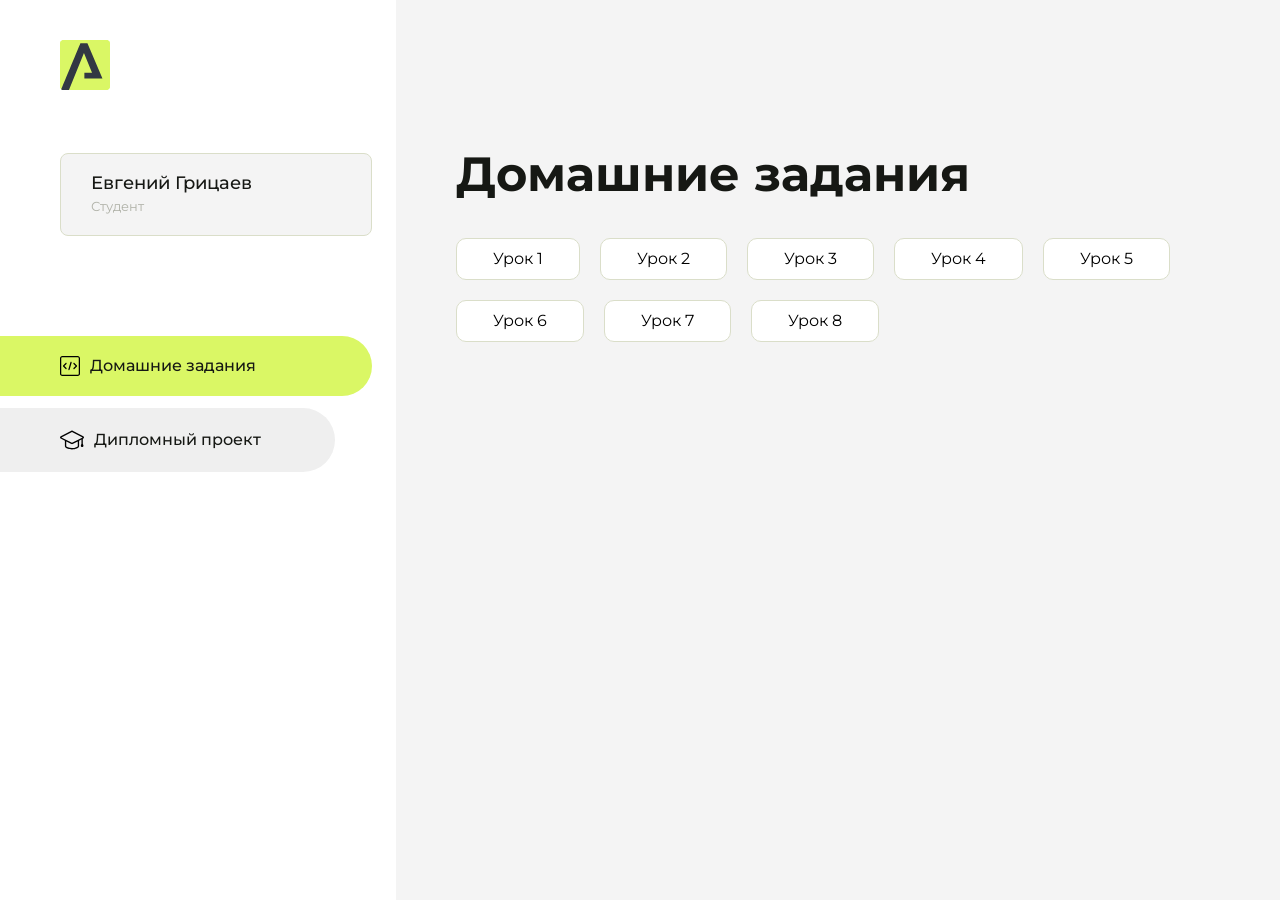
<file: index.html>
<!DOCTYPE html>
<html lang="en">
<head>
    <meta charset="UTF-8">
    <meta name="viewport" content="width=device-width, initial-scale=1.0">
    <title>Домашняя работа</title>
    <link rel="shortcut icon" href="src/logo.ico" type="image/x-icon">
    <link rel="preconnect" href="https://fonts.googleapis.com">
    <link rel="preconnect" href="https://fonts.gstatic.com" crossorigin>
    <link href="https://fonts.googleapis.com/css2?family=Montserrat:wght@400;500;700&family=Rubik:wght@500&display=swap"
          rel="stylesheet">
    <link rel="stylesheet" href="src/style.css">
</head>
<body id="body">
<div class="overlay" id="overlay"></div>
<div class="layout">
    <div class="burger" id="burger">
        <svg viewBox="0 0 24 24" fill="none" xmlns="http://www.w3.org/2000/svg">
            <g id="SVGRepo_bgCarrier" stroke-width="0"></g>
            <g id="SVGRepo_tracerCarrier" stroke-linecap="round" stroke-linejoin="round"></g>
            <g id="SVGRepo_iconCarrier">
                <path d="M4 18L20 18" stroke="#DAF765" stroke-width="2" stroke-linecap="round"></path>
                <path d="M4 12L20 12" stroke="#DAF765" stroke-width="2" stroke-linecap="round"></path>
                <path d="M4 6L20 6" stroke="#DAF765" stroke-width="2" stroke-linecap="round"></path>
            </g>
        </svg>
    </div>
    <aside class="sidebar" id="sidebar">
        <div class="sidebar__inner">
            <div class="logo">
                <svg width="50" height="50" viewBox="0 0 50 50" fill="none" xmlns="http://www.w3.org/2000/svg">
                    <g clip-path="url(#clip0_513_74730)">
                        <path d="M46.17 -0.257004H3.83C1.57281 -0.257004 -0.257 1.57281 -0.257 3.83V46.17C-0.257 48.4272 1.57281 50.257 3.83 50.257H46.17C48.4272 50.257 50.257 48.4272 50.257 46.17V3.83C50.257 1.57281 48.4272 -0.257004 46.17 -0.257004Z"
                              fill="#DAF765"/>
                        <path d="M24.375 38.4H42.461L27.441 3.1585H20.4355C20.4355 3.1585 6.7895 35.881 1.1945 49.294C2.015 50.0275 3.0945 50.257 3.6945 50.257H8.8445L23.954 13.07L32.0465 32.8285H24.375V38.4Z"
                              fill="#323843"/>
                    </g>
                    <defs>
                        <clipPath id="clip0_513_74730">
                            <rect width="50" height="50" fill="white"/>
                        </clipPath>
                    </defs>
                </svg>
            </div>
            <div class="sidebar__user">
                <div class="sidebar__name">Евгений Грицаев</div>
                <div class="sidebar__text">Студент</div>
            </div>
            <div class="sidebar__tabs">
                <div class="sidebar__item">
                    <button class="sidebar__button active" id="tasks">
                        <svg xmlns="http://www.w3.org/2000/svg" width="20" height="20" viewBox="0 0 20 20" fill="none">
                            <g clip-path="url(#clip0_704_74543)">
                                <path d="M17.7083 20H2.29167C1.0275 20 0 18.9725 0 17.7083V2.29167C0 1.0275 1.0275 0 2.29167 0H17.7083C18.9725 0 20 1.0275 20 2.29167V17.7083C20 18.9725 18.9725 20 17.7083 20ZM2.29167 1.25C1.7175 1.25 1.25 1.7175 1.25 2.29167V17.7083C1.25 18.2825 1.7175 18.75 2.29167 18.75H17.7083C18.2825 18.75 18.75 18.2825 18.75 17.7083V2.29167C18.75 1.7175 18.2825 1.25 17.7083 1.25H2.29167Z"
                                      fill="black"/>
                                <path d="M6.04167 13.125C5.88167 13.125 5.72167 13.0642 5.6 12.9417L3.1 10.4417C2.85583 10.1975 2.85583 9.80167 3.1 9.5575L5.6 7.0575C5.84417 6.81333 6.24 6.81333 6.48417 7.0575C6.72833 7.30167 6.72833 7.6975 6.48417 7.94167L4.42583 10L6.48417 12.0583C6.72833 12.3025 6.72833 12.6983 6.48417 12.9425C6.36167 13.0642 6.20167 13.125 6.04167 13.125Z"
                                      fill="black"/>
                                <path d="M8.95833 14.1667C8.9 14.1667 8.84 14.1583 8.78167 14.1417C8.45083 14.0442 8.26083 13.6967 8.35833 13.3658L10.4417 6.28251C10.5392 5.95084 10.8892 5.76417 11.2175 5.85917C11.5483 5.95667 11.7383 6.30417 11.6408 6.63501L9.5575 13.7183C9.47833 13.9908 9.22833 14.1667 8.95833 14.1667Z"
                                      fill="black"/>
                                <path d="M13.9583 13.125C13.7983 13.125 13.6383 13.0642 13.5167 12.9417C13.2725 12.6975 13.2725 12.3017 13.5167 12.0575L15.575 9.99916L13.5167 7.94083C13.2725 7.69666 13.2725 7.30083 13.5167 7.05666C13.7608 6.81249 14.1567 6.81249 14.4008 7.05666L16.9008 9.55666C17.145 9.80083 17.145 10.1967 16.9008 10.4408L14.4008 12.9408C14.2783 13.0642 14.1183 13.125 13.9583 13.125Z"
                                      fill="black"/>
                            </g>
                            <defs>
                                <clipPath id="clip0_704_74543">
                                    <rect width="20" height="20" fill="white"/>
                                </clipPath>
                            </defs>
                        </svg>
                        <span>Домашние задания</span></button>
                </div>
                <div class="sidebar__item">
                    <button class="sidebar__button" id="diplom">
                        <svg xmlns="http://www.w3.org/2000/svg" width="24" height="24" viewBox="0 0 24 24" fill="none">
                            <g clip-path="url(#clip0_704_74553)">
                                <path d="M23.2628 10.5971C23.7176 10.365 24 9.90375 24 9.39337C24 8.883 23.7176 8.42175 23.2628 8.18962L12.6135 2.75362C12.2291 2.55824 11.7705 2.55787 11.3854 2.75399L0.736875 8.19C0.282375 8.42175 0 8.883 0 9.39337C0 9.90375 0.282375 10.365 0.736875 10.5971L4.89038 12.7177V18.2074C4.89038 19.8154 8.412 21.393 12 21.393C15.5884 21.393 19.1096 19.815 19.1096 18.2074V12.7174L21.4609 11.517V15.8017L20.901 17.2305C20.7409 17.6389 20.7934 18.0994 21.0405 18.4616C21.2876 18.8246 21.6979 19.041 22.1366 19.041C22.5754 19.041 22.9852 18.8246 23.2324 18.462C23.4795 18.099 23.532 17.6385 23.3719 17.2301L22.8124 15.8021V10.827L23.2628 10.5971ZM17.7623 18.1721C17.6198 18.6375 15.3491 20.0419 12 20.0419C8.65088 20.0419 6.38025 18.6375 6.2415 18.2074V12.3037L6.23887 12.3019C6.23812 12.057 6.1065 11.8207 5.87325 11.7019L1.3515 9.39337L12 3.95737L22.6489 9.39337L12 14.8294L5.87325 11.7019C5.54063 11.5331 4.6695 11.6674 4.5 12C4.33012 12.3322 4.55813 12.5479 4.89038 12.7177L11.3857 16.0331C11.5781 16.1314 11.7889 16.1805 12 16.1805C12.2107 16.1805 12.4222 16.1314 12.6146 16.0331L17.7593 13.407L17.7623 18.1721Z"
                                      fill="black"/>
                            </g>
                            <defs>
                                <clipPath id="clip0_704_74553">
                                    <rect width="24" height="24" fill="white"/>
                                </clipPath>
                            </defs>
                        </svg>
                        <span>Дипломный проект</span></button>
                </div>
            </div>
        </div>

    </aside>
    <div class="content">
        <div class="container">
            <div class="content__block" id="tasksBlock">
                <div class="content__title">Домашние задания</div>
                <ul class="content__list">
                    <li class="content__list-item">
                        <a href="hello-arokenru/index.html">Урок 1</a>
                    </li>
                     <li class="content__list-item">
                        <a href="14. Домашнее задание (разметка статьи) Урок 14/index.html">Урок 2</a>
                    </li>
                     <li class="content__list-item">
                        <a href="Lesson 34. The table/index.html">Урок 3</a>
                    </li>
                    <li class="content__list-item">
                        <a href="41. Practice by forms/index.html">Урок 4</a>
                    </li>
                    <li class="content__list-item">
                        <a href="49. fit-studio/article.html">Урок 5</a>
                    </li>
                     <li class="content__list-item">
                        <a href=" 55. Practice Flexbox/index.html">Урок 6</a>
                    </li>
                      <li class="content__list-item">
                        <a href=" Урок № 62 Практика по псевдоэлементам/article.html">Урок 7</a>
                    </li>
                    <li class="content__list-item">
                        <a href="Урок № 72. Практика стилизации checkbox/index.html">Урок 8</a>
                    </li>
                </ul>
            </div>
            <div class="content__block hidden" id="diplomBlock">
                <div class="content__title">Дипломный проект</div>
                <div class="content__list-diplom">
                    <a href="ПАПКА-С-НОМЕРОМ-УРОКА">Ссылка на ДЗ</a>
                </div>
                <div class="content__decor">
                    <div class="content__decor-text">Давай проверим, чему ты научился!</div>
                    <div class="content__decor-img">
                        <img src="src/decor.png" alt="decor">
                    </div>
                </div>
            </div>
        </div>
    </div>
</div>
<script src="src/index.js"></script>
</body>
</html>
</file>
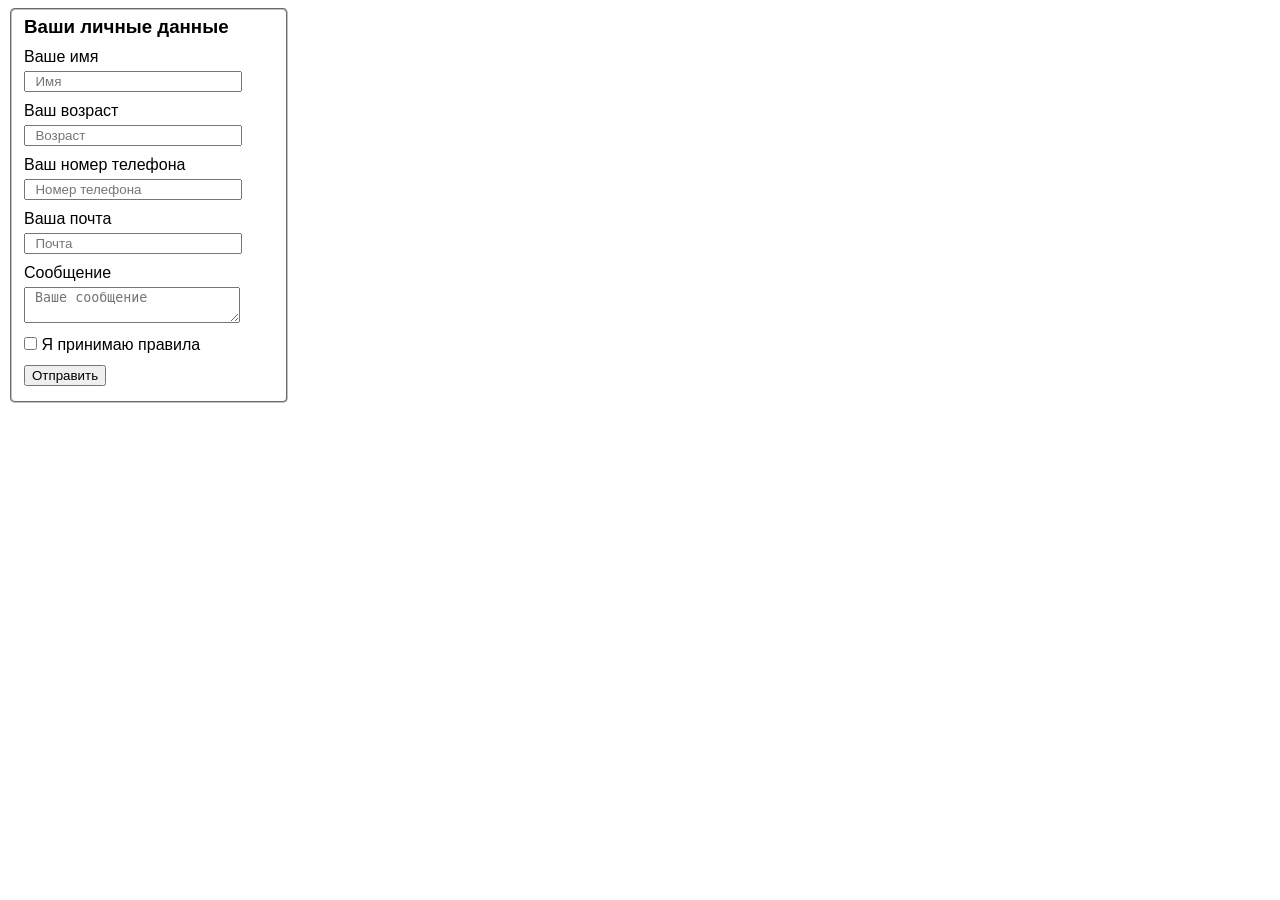
<file: 41. Practice by forms/index.html>
<!doctype html>
<html lang="ru">
	<head>
		<meta charset="UTF-8" />
		<meta name="viewport" content="width=device-width, initial-scale=1.0" />
		<link rel="stylesheet" href="./css/style.css" />
		<title>Home work (Practice by forms)</title>
	</head>
	<body>
		<form class="form">
			<fieldset class="form-group">
				<h3 class="heading">Ваши личные данные</h3>
				<label>Ваше имя</label>
				<input
					class="field"
					type="text"
					name="name"
					placeholder="  Имя"
					required
				/>
				<label> Ваш возраст</label>
				<input
					class="field"
					type="tel"
					name="age"
					placeholder="  Возраст"
					required
				/>
				<label>Ваш номер телефона </label>
				<input
					class="field"
					type="tel"
					name="telhon"
					placeholder="  Номер телефона"
					required
				/>
				<label> Ваша почта</label>
				<input
					class="field"
					type="email"
					name="email"
					placeholder="  Почта"
					required
				/>
				<label> Сообщение </label>
				<textarea name="textarea" placeholder=" Ваше сообщение"></textarea>
				<label>
					<input
						class="pravila"
						type="checkbox"
						name="pravila"
						inputmode="t"
						required
					/>
					Я принимаю правила
				</label>
				<button class="button">Отправить</button>
			</fieldset>
		</form>
	</body>
</html>
</file>
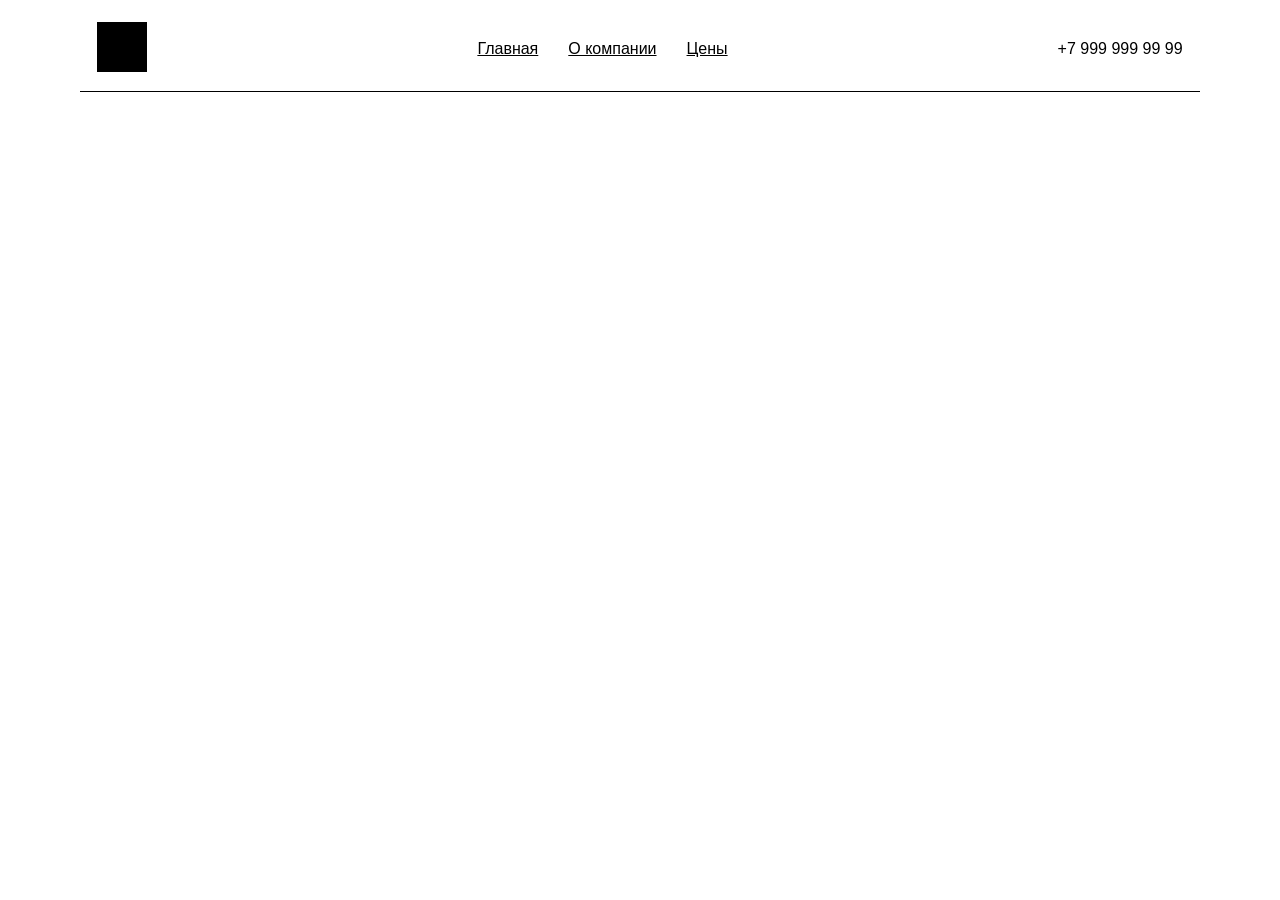
<file: 55. Practice Flexbox/index.html>
<!doctype html>
<html lang="ru">
	<head>
		<meta charset="UTF-8" />
		<meta name="viewport" content="width=device-width, initial-scale=1.0" />
		<title>Practice Flexbox</title>
		<link rel="stylesheet" href="./css/style.css" />
	</head>
	<body>
		<header class="header">
			<div class="container header-container">
				<div class="div-1">
					<a href="#">
						<img src="./img/Квадрат.jpg" width="50" height="50" alt=""
					/></a>
				</div>
				<div class="div-2">
					<a href="#">Главная</a>
				</div>
				<div class="div-3">
					<a href="#">О компании</a>
				</div>
				<div class="div-4">
					<a href="#">Цены</a>
				</div>
				<div class="div-5">
					<a class="aboute" href="#">+7 999 999 99 99</a>
				</div>
			</div>
		</header>
	</body>
</html>
</file>
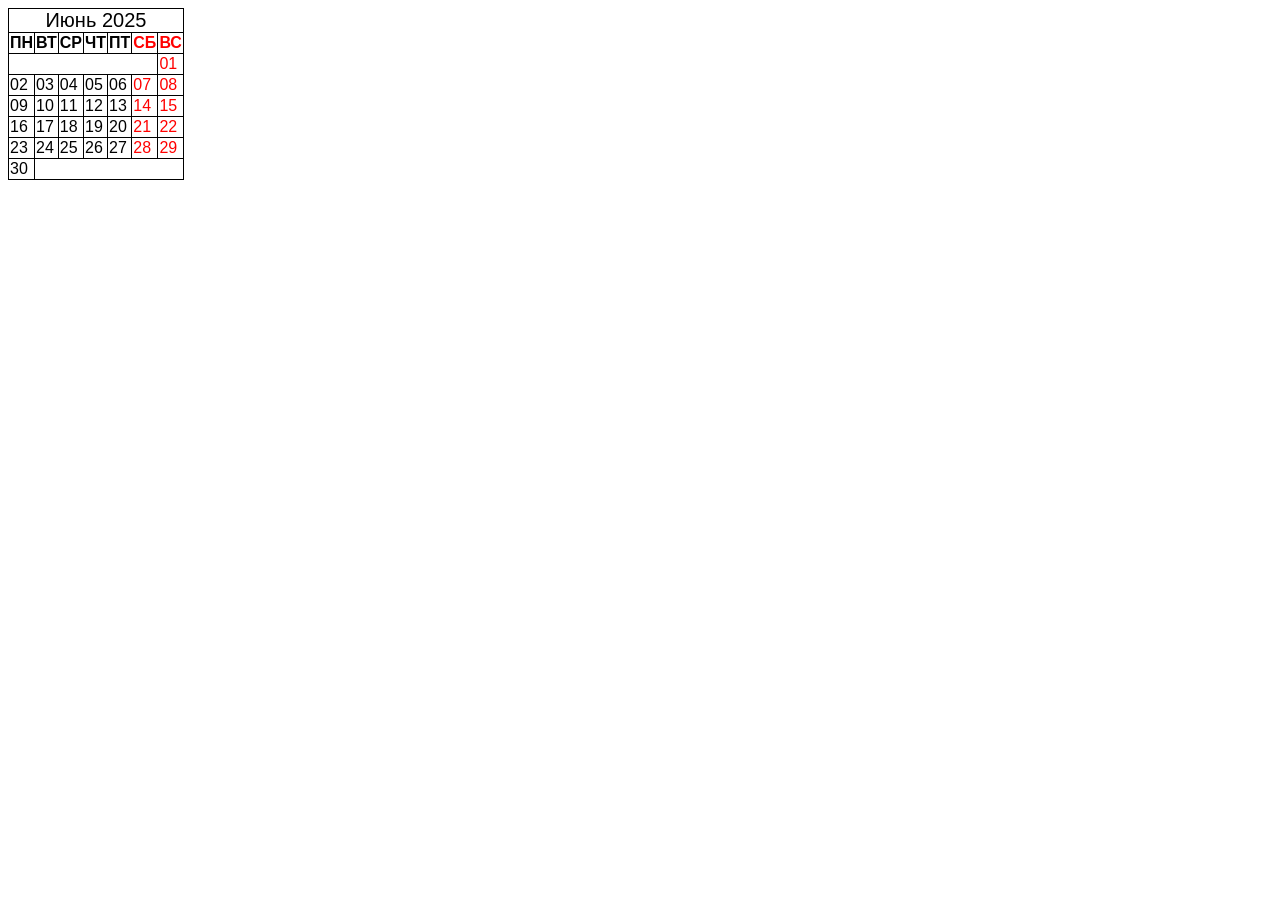
<file: Lesson 34. The table/index.html>
<!doctype html>
<html lang="ru">
	<head>
		<meta charset="UTF-8" />
		<meta name="viewport" content="width=device-width, initial-scale=1.0" />
		<link rel="stylesheet" href="./Css/style.css" />
		<title>Практическое задание, таблица.</title>
	</head>
	<body>
		<table>
			<caption>
				Июнь 2025
			</caption>
			<thead>
				<tr>
					<th>ПН</th>
					<th>ВТ</th>
					<th>СР</th>
					<th>ЧТ</th>
					<th>ПТ</th>
					<th class="CB">СБ</th>
					<th class="BC">ВС</th>
				</tr>
			</thead>
			<tbody>
				<tr>
					<td colspan="6"></td>
					<td class="CB">01</td>
				</tr>
				<tr>
					<td>02</td>
					<td>03</td>
					<td>04</td>
					<td>05</td>
					<td>06</td>
					<td class="CB">07</td>
					<td class="BC">08</td>
				</tr>
				<tr>
					<td>09</td>
					<td>10</td>
					<td>11</td>
					<td>12</td>
					<td>13</td>
					<td class="CB">14</td>
					<td class="BC">15</td>
				</tr>
				<tr>
					<td>16</td>
					<td>17</td>
					<td>18</td>
					<td>19</td>
					<td>20</td>
					<td class="CB">21</td>
					<td class="BC">22</td>
				</tr>
				<tr>
					<td>23</td>
					<td>24</td>
					<td>25</td>
					<td>26</td>
					<td>27</td>
					<td class="CB">28</td>
					<td class="BC">29</td>
				</tr>
				<tr>
					<td>30</td>
					<td colspan="6"</td>
					
					
				</tr>
			</tbody>
		</table>
	</body>
</html>
</file>
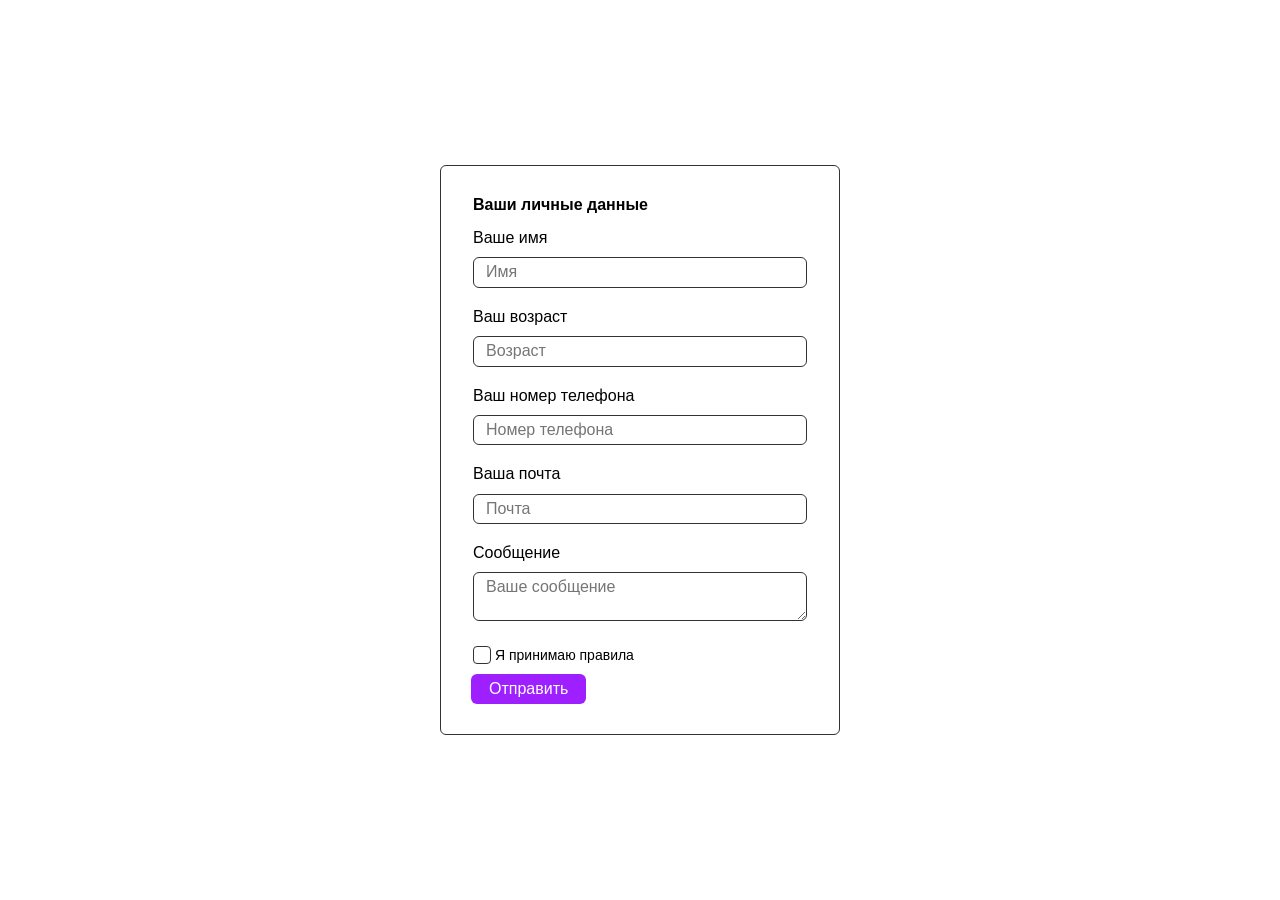
<file: Урок № 72. Практика стилизации checkbox/index.html>
<!doctype html>
<html lang="ru">
	<head>
		<meta charset="UTF-8" />
		<meta name="viewport" content="width=device-width, initial-scale=1.0" />
		<title>Стилизация формы</title>
		<link rel="stylesheet" href="./css/normalize.css" />
		<link rel="stylesheet" href="./css/style.css" />
	</head>
	<body>
		<form class="form">
			<fieldset class="form-group">
				<legend class="form-group-title">Ваши личные данные</legend>
				<label for="name" class="label">Ваше имя</label>
				<input
					id="name"
					class="input"
					type="text"
					placeholder="Имя"
					name="name"
					required
				/>
				<label for="age" class="label">Ваш возраст</label>
				<input
					id="age"
					class="input"
					type="number"
					placeholder="Возраст"
					name="age"
					required
				/>
				<label for="phone" class="label">Ваш номер телефона</label>
				<input
					id="phone"
					class="input"
					type="tel"
					placeholder="Номер телефона"
					name="phone"
					required
				/>
				<label for="email" class="label">Ваша почта</label>
				<input
					id="email"
					class="input"
					type="email"
					placeholder="Почта"
					name="email"
					required
				/>
			</fieldset>
			<fieldset class="form-group">
				<label for="message" class="label">Сообщение</label>
				<textarea
					id="message"
					class="textarea"
					placeholder="Ваше сообщение"
					name="message"
					required
				></textarea>
				<label class="label checkbox-label">
					<input class="checkbox" type="checkbox" name="checkbox" required />
					<span class="checkbox-text">Я принимаю правила</span>
				</label>
			</fieldset>
			<button class="button">Отправить</button>
		</form>
	</body>
</html>
</file>
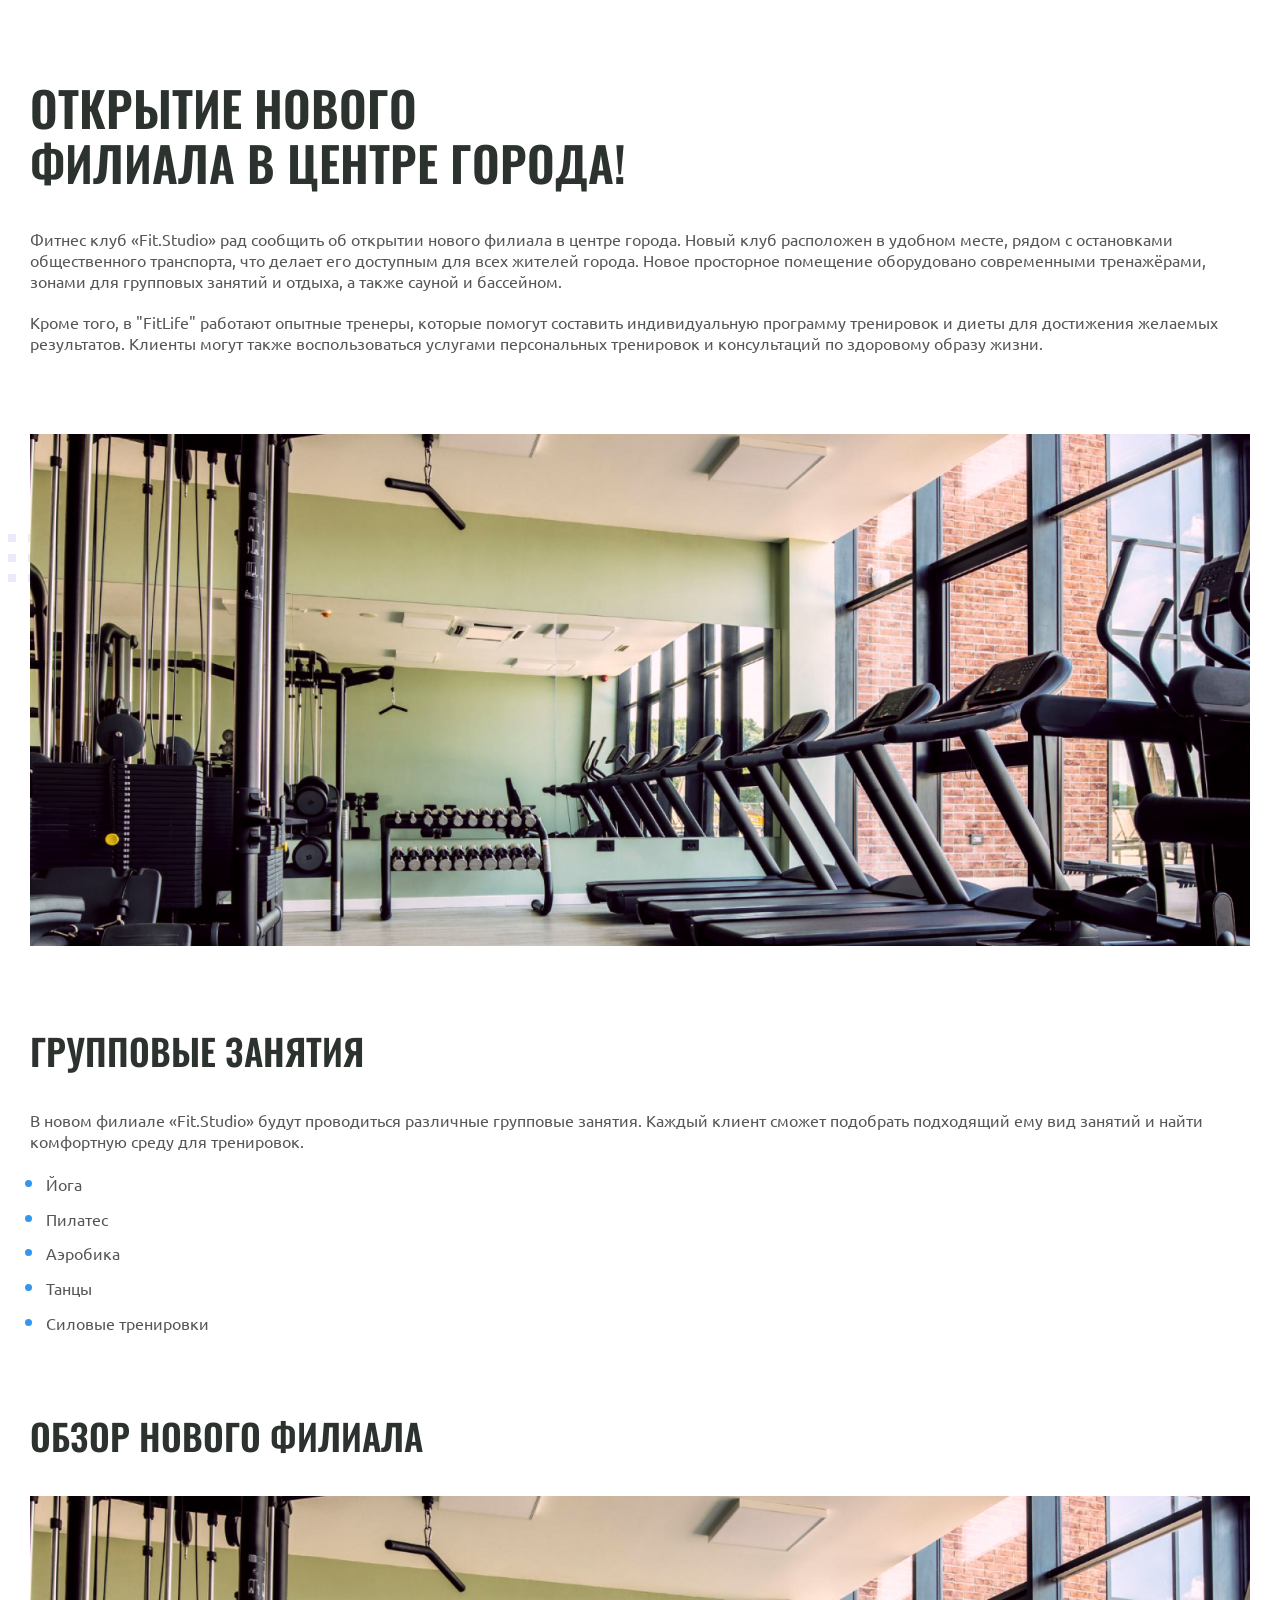
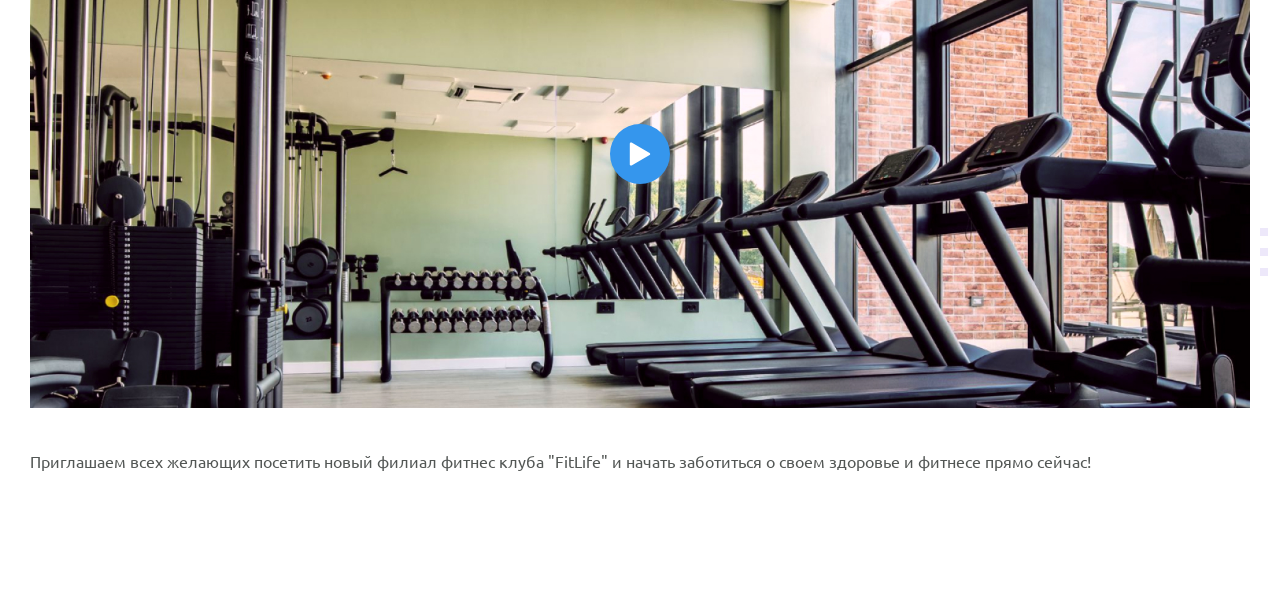
<file: Урок № 62 Практика по псевдоэлементам/article.html>
<!doctype html>
<html lang="ru">
	<head>
		<meta charset="UTF-8" />
		<meta name="viewport" content="width=device-width, initial-scale=1.0" />
		<title>Fit Studio - Открытие нового филиала!</title>
		<link rel="stylesheet" href="./css/normalize.css" />
		<link rel="stylesheet" href="./css/fonts.css" />
		<link rel="stylesheet" href="./css/article.css" />
	</head>
	<body>
		<article class="article">
			<div class="container">
				<h1 class="article-title article-title-large">
					Открытие нового филиала в центре города!
				</h1>
				<p class="article-text">
					Фитнес клуб «Fit.Studio» рад сообщить об открытии нового филиала в
					центре города. Новый клуб расположен в удобном месте, рядом с
					остановками общественного транспорта, что делает его доступным для
					всех жителей города. Новое просторное помещение оборудовано
					современными тренажёрами, зонами для групповых занятий и отдыха, а
					также сауной и бассейном.
				</p>
				<p class="article-text article-mb-1">
					Кроме того, в "FitLife" работают опытные тренеры, которые помогут
					составить индивидуальную программу тренировок и диеты для достижения
					желаемых результатов. Клиенты могут также воспользоваться услугами
					персональных тренировок и консультаций по здоровому образу жизни.
				</p>
				<div class="article-decor-wrapper article-decor-wrapper-1 article-mb-1">
					<img
						class="article-img"
						src="./images/gym-img.jpg"
						width="1220"
						height="512"
						alt="Тренажерный зал"
					/>
				</div>
				<h2 class="article-title article-title-medium">Групповые занятия</h2>
				<p class="article-text">
					В новом филиале «Fit.Studio» будут проводиться различные групповые
					занятия. Каждый клиент сможет подобрать подходящий ему вид занятий и
					найти комфортную среду для тренировок.
				</p>
				<ul class="article-list article-text article-mb-1">
					<li class="article-item">Йога</li>
					<li class="article-item">Пилатес</li>
					<li class="article-item">Аэробика</li>
					<li class="article-item">Танцы</li>
					<li class="article-item">Силовые тренировки</li>
				</ul>
				<h2 class="article-title article-title-medium">Обзор нового филиала</h2>
				<div class="article-decor-wrapper article-decor-wrapper-2 article-mb-2">
					<button class="article-play-button">
						<img
							src="./images/play-icon.svg"
							width="24"
							height="24"
							alt="Запустить"
						/>
					</button>
					<img
						class="article-img"
						src="./images/gym-img.jpg"
						width="1220"
						height="512"
						alt="Тренажерный зал"
					/>
				</div>
				<p class="article-text">
					Приглашаем всех желающих посетить новый филиал фитнес клуба "FitLife"
					и начать заботиться о своем здоровье и фитнесе прямо сейчас!
				</p>
			</div>
		</article>
	</body>
</html>
</file>
<file: src/style.css>
*{padding: 0;margin: 0;border: 0;}
*,*:before,*:after{-webkit-box-sizing: border-box;box-sizing: border-box;}
:focus,:active{outline: none;}
a:focus,a:active{outline: none;}
nav,footer,header,aside{display: block;}
html,body{
    height:100%;width:100%;
    font-size:100%;line-height:1;-ms-text-size-adjust:100%;-moz-text-size-adjust:100%;-webkit-text-size-adjust:100%;}
input,button,textarea{font-family:inherit;}
input::-ms-clear{display: none;}
button{cursor: pointer;}
button::-moz-focus-inner{padding:0;border:0;}
a,a:visited{text-decoration: none;}
a:hover{text-decoration: none;}
ul li{list-style: none;}
img{vertical-align: top;}
h1,h2,h3,h4,h5,h6{font-size:inherit;font-weight: inherit;}
a{color:inherit;}



body {
    font-family: "Montserrat",SansSerif;
    color: black;
}

body.overflow {
    overflow: hidden;
}



.layout {
    display: -webkit-box;
    display: -ms-flexbox;
    display: flex;
    min-height: 100vh;
}

.sidebar {
    padding: 40px 24px 40px 0;
    -ms-flex-negative: 0;
    flex-shrink: 0;
    background-color: white;
}



.content {
    -webkit-box-flex: 1;
    -ms-flex-positive: 1;
    flex-grow: 1;
    background-color: #F4F4F4;
}

.container {
    display: -webkit-box;
    display: -ms-flexbox;
    display: flex;
    -webkit-box-orient: vertical;
    -webkit-box-direction: normal;
    -ms-flex-direction: column;
    flex-direction: column;
    -webkit-box-pack: center;
    -ms-flex-pack: center;
    justify-content: center;
    -webkit-box-align: center;
    -ms-flex-align: center;
    align-items: center;
    padding: 150px 60px 80px 60px;
}


.logo {
    margin-left: 60px;
    margin-bottom: 60px;
}

.sidebar__user {
    background-color: #F4F4F4;
    padding: 20px 30px;
    margin-left: 60px;
    margin-bottom: 100px;
    border-radius: 8px;
    border: 1px solid #DADEC9;
}

.sidebar__name {
    color:#161814;
    font-size: 18px;
    font-weight: 500;
    margin-bottom: 6px;
}

.sidebar__text {
    color: #AFB1A7;
    font-size: 13px;
    font-weight: 400;
    line-height: 130%; /* 16.9px */
}

.sidebar__item {
    width: 372px;
}

.sidebar__button {
    display: -webkit-box;
    display: -ms-flexbox;
    display: flex;
    -webkit-box-align: center;
    -ms-flex-align: center;
    align-items: center;
    gap: 10px;
    padding: 20px 60px;
    margin-bottom: 12px;
    border-radius: 0px 100px 100px 0px;
    -webkit-transition: all .5s;
    -o-transition: all .5s;
    transition: all .5s;
    cursor: pointer;
    width: 90%;
    color:#161814;
    font-size: 16px;
    font-weight: 500;
}

.sidebar__button.active , .sidebar__button:hover {
    width: 100%;
    background-color: #DAF765;
}


.content__title {
    color: #161814;
    font-size: 48px;
    font-weight: 700;
    margin-bottom: 40px;
}

.content__list {
    display: -webkit-box;
    display: -ms-flexbox;
    display: flex;
    -webkit-box-align: center;
    -ms-flex-align: center;
    align-items: center;
    -ms-flex-wrap: wrap;
    flex-wrap: wrap;
    gap: 20px;
}



.content__list-item  {
    cursor: pointer;
    padding: 12px 18px;
    background-color: #fff;
    border-radius: 10px;
    border: 1px solid #DADEC9;
    -webkit-transition: all .3s;
    -o-transition: all .3s;
    transition: all .3s;
}

.content__list-item:hover,.content__list-diplom:hover {
    background-color: #AFB1A7;
}

li a {
    padding: 12px 18px;

}


.content__list-diplom {
    -webkit-transition: all .3s;
    -o-transition: all .3s;
    transition: all .3s;
    display: inline-block;
    padding: 12px 18px;
    background-color: #fff;
    border-radius: 10px;
    border: 1px solid #DADEC9;
}

.content__decor {
    display: -webkit-box;
    display: -ms-flexbox;
    display: flex;
    -webkit-box-align: center;
    -ms-flex-align: center;
    align-items: center;
}

.content__decor-text {
    color:#BEDD44;
    font-size: 36px;
    font-weight: 700;
    line-height: 110%; /* 39.6px */
}

.content__block {
    max-width: 1200px;
}

.content__block.hidden {
    display: none;
}

.content__decor-img img{
    width: 100%;
}

.burger {
    display: none;
    padding: 5px;
    position: fixed;
    top: 3%;
    right: 7%;
    width: 40px;
    height: 40px;
    background-color: #161814;
    border-radius: 50%;
    z-index: 10;
    border: 1px solid #DAF765;
}

@media (max-width: 768px) {
    .burger {
        display: block;
    }

    .sidebar {
        -webkit-transition: all .3s;
        -o-transition: all .3s;
        transition: all .3s;
        -webkit-transform: translateX(-100%);
        -ms-transform: translateX(-100%);
        transform: translateX(-100%);
        position: fixed;
        top: 0;
        left: 0;
        bottom: 0;
        z-index: 5;
    }

    .sidebar.show {
        -webkit-transform: translateX(0%);
        -ms-transform: translateX(0%);
        transform: translateX(0%);
    }

    .overlay {
        opacity: 0;
        pointer-events: none;
        -webkit-transition: all .3s;
        -o-transition: all .3s;
        transition: all .3s;
        position: absolute;
        top: 0;
        right: 0;
        left: 0;
        bottom: 0;
        z-index: 3;
        background-color: #000000e0;
    }

    .overlay.show {
        opacity: 1;
        pointer-events: all;
    }

    .container {
        padding: 40px 20px;
        min-height: 100%;
    }

    .content__decor {
        margin-top: 20px;
        -webkit-box-orient: vertical;
        -webkit-box-direction: normal;
        -ms-flex-direction: column;
        flex-direction: column;
    }
}

@media (max-width: 400px) {
    .sidebar__user {
        margin-left: 0;
    }
}
</file>
<file: 41. Practice by forms/css/style.css>
.form {
	display: inline-block;
	max-width: 500px;
	font-family: sans-serif;

	max-height: 400px;
	max-width: 400px;
	border-radius: 5px;
}

.form-group {
	border-radius: 5px;
	width: 250px;
}

.heading {
	margin: 0 0 10px 0;
}

label {
	display: block;
	margin: 0 0 5px 0;
}

.field {
	display: block;
	width: 210px;
	margin: 0 0 10px 0;
}

textarea {
	min-height: 20px;
	max-height: 200px;
	max-width: 210px;
	width: 210px;
}

.pravila {
	margin: 10px 0 10px 0;
	cursor: pointer;
}

.button {
	cursor: pointer;
	margin: 0 0 5px 0;
}
</file>
<file: 55. Practice Flexbox/css/style.css>
html {
	font-family: sans-serif;
}

body * {
	box-sizing: border-box;
}

ul {
	padding: 0;
	margin: 0;
	list-style: none;
}

.container {
	max-width: 1120px;
	width: 1120px;
	padding: 0px 15px;
	margin: 20px auto 0;
}

.header-container {
	display: flex;
	justify-content: center;
	gap: 30px;
	border-bottom: 1px solid #000;
}

.div-1 {
	margin: 2px 300px 15px 0;
}

.div-2,
.div-3,
.div-4 {
	margin: 20px 0 0 0;
}

.div-5 {
	margin: 20px 0 0 300px;
}

a {
	display: block;
	color: #000000;
}

.aboute {
	text-decoration: none;
}
</file>
<file: Lesson 34. The table/Css/style.css>
* {
	box-sizing: border-box;
}

table {
	border-collapse: collapse;
	border-spacing: 0;
	margin-bottom: 20px;
	font-family: sans-serif;
	max-width: 300px;
	max-height: 300px;
	margin: 0;
}

td,
th,
caption {
	border: 1px solid #000;
}

caption {
	border-bottom: none;
	font-size: 20px;
}
.CB,
.BC {
	color: #ff0000;
}
</file>
<file: Урок № 72. Практика стилизации checkbox/css/style.css>
* {
	box-sizing: border-box;
}

body {
	display: flex;
	justify-content: center;
	align-items: center;
	font-family: sans-serif;
	min-height: 100vh;
}

.form {
	border: 1px solid #333;
	border-radius: 6px;
	max-width: 400px;
	width: 100%;
	padding: 30px;
}

.form-group {
	border: none;
	padding: 0;
}

.form-group-title {
	font-weight: 700;
	padding: 0;
	margin-bottom: 15px;
}

.label {
	display: inline-block;
	margin-bottom: 10px;
}

.textarea {
	max-height: 150px;
	min-height: 30px;
	resize: vertical;
}

.input,
.textarea {
	border: 1px solid #333;
	border-radius: 6px;
	width: 100%;
	padding: 5px 12px;
	margin-bottom: 20px;
	outline: none;
}

.input:disabled,
.textarea:disabled {
	opacity: 0.7;
}

.checkbox-label {
	padding-left: 22px;
}

.checkbox {
	position: absolute;
	appearance: none;
	outline: none;
}

.checkbox::after {
	content: "";
	position: absolute;
	width: 16px;
	height: 16px;
	margin-left: -22px;
	border: 1px solid #333;
	border-radius: 4px;
	cursor: pointer;
}

.checkbox:checked::after {
	background:
		url("../images/check-icon.svg") no-repeat center,
		#9e1fff;
}

.checkbox-text {
	font-size: 14px;
}

.button {
	border: none;
	border-radius: 6px;
	padding: 6px 18px;
	background-color: #9e1fff;
	color: #fff;
	cursor: pointer;
	transition: opacity 0.2s;
}

.button:hover {
	opacity: 0.85;
}

.button:not(:disabled):active {
	background-color: #8719db;
}

.button:disabled {
	opacity: 0.7;
	cursor: not-allowed;
}

.input:focus-visible,
.textarea:focus-visible,
.checkbox:focus-visible::after,
.button:focus-visible {
	outline: 2px solid #9e1fff;
	outline-offset: 1px;
}
</file>
<file: Урок № 62 Практика по псевдоэлементам/css/fonts.css>
@font-face {
  font-family: "Ubuntu";
  src: local("Ubuntu"), url("../fonts/UbuntuLight.woff2") format("woff2");
  font-weight: 300;
  font-style: normal;
  font-display: swap;
}

@font-face {
  font-family: "Ubuntu";
  src: local("Ubuntu"), url("../fonts/UbuntuRegular.woff2") format("woff2");
  font-weight: 400;
  font-style: normal;
  font-display: swap;
}

@font-face {
  font-family: "Ubuntu";
  src: local("Ubuntu"), url("../fonts/UbuntuMedium.woff2") format("woff2");
  font-weight: 500;
  font-style: normal;
  font-display: swap;
}

@font-face {
  font-family: "Oswald";
  src: local("Oswald"), url("../fonts/OswaldMedium.woff2") format("woff2");
  font-weight: 500;
  font-style: normal;
  font-display: swap;
}

@font-face {
  font-family: "Oswald";
  src: local("Oswald"), url("../fonts/OswaldSemiBold.woff2") format("woff2");
  font-weight: 600;
  font-style: normal;
  font-display: swap;
}
</file>
<file: Урок № 62 Практика по псевдоэлементам/css/article.css>
html {
  font-family: Ubuntu, sans-serif;
  font-weight: 400;
}

body * {
  box-sizing: border-box;
}

h1,
h2,
h3,
h4,
h5,
h6,
p {
  margin: 0;
}

.container {
  max-width: 1250px;
  margin: 0 auto;
  padding: 0 15px;
}

.article {
  padding-top: 80px;
  padding-bottom: 120px;
}

.article-title {
  max-width: 596px;
  margin-bottom: 40px;
  font-family: Oswald;
  font-weight: 600;
  line-height: 115%;
  text-transform: uppercase;
  color: #2c332f;
}

.article-title-large {
  font-size: 48px;
}

.article-title-medium {
  font-size: 36px;
}

.article-text {
  margin-bottom: 20px;
  font-weight: 400;
  font-size: 16px;
  line-height: 130%;
  color: #535755;
}

.article-mb-1 {
  margin-bottom: 80px;
}

.article-mb-2 {
  margin-bottom: 40px;
}

.article-decor-wrapper {
  position: relative;
}

.article-decor-wrapper::before {
  content: "";
  position: absolute;
  z-index: -1;
  background: url("../images/decor-icon.svg") no-repeat;
  width: 528px;
  height: 48px;
}

.article-decor-wrapper-1::before {
  top: 100px;
  left: -350px;
}

.article-decor-wrapper-2::before {
  right: -350px;
  bottom: 136px;
}

.article-img,
.article-video {
  width: 100%;
}

.article-list {
  margin-top: 0;
  padding-left: 16px;
}

.article-item {
  margin-bottom: 12px;
}

.article-item::marker {
  font-size: 22px;
  color: #3596ed;
}

.article-play-button {
  position: absolute;
  top: 50%;
  left: 50%;
  transform: translate(-50%, -50%);
  display: flex;
  align-items: center;
  justify-content: center;
  width: 60px;
  height: 60px;
  padding: 0;
  background-color: #3596ed;
  border: none;
  border-radius: 50%;
  cursor: pointer;
}
</file>
